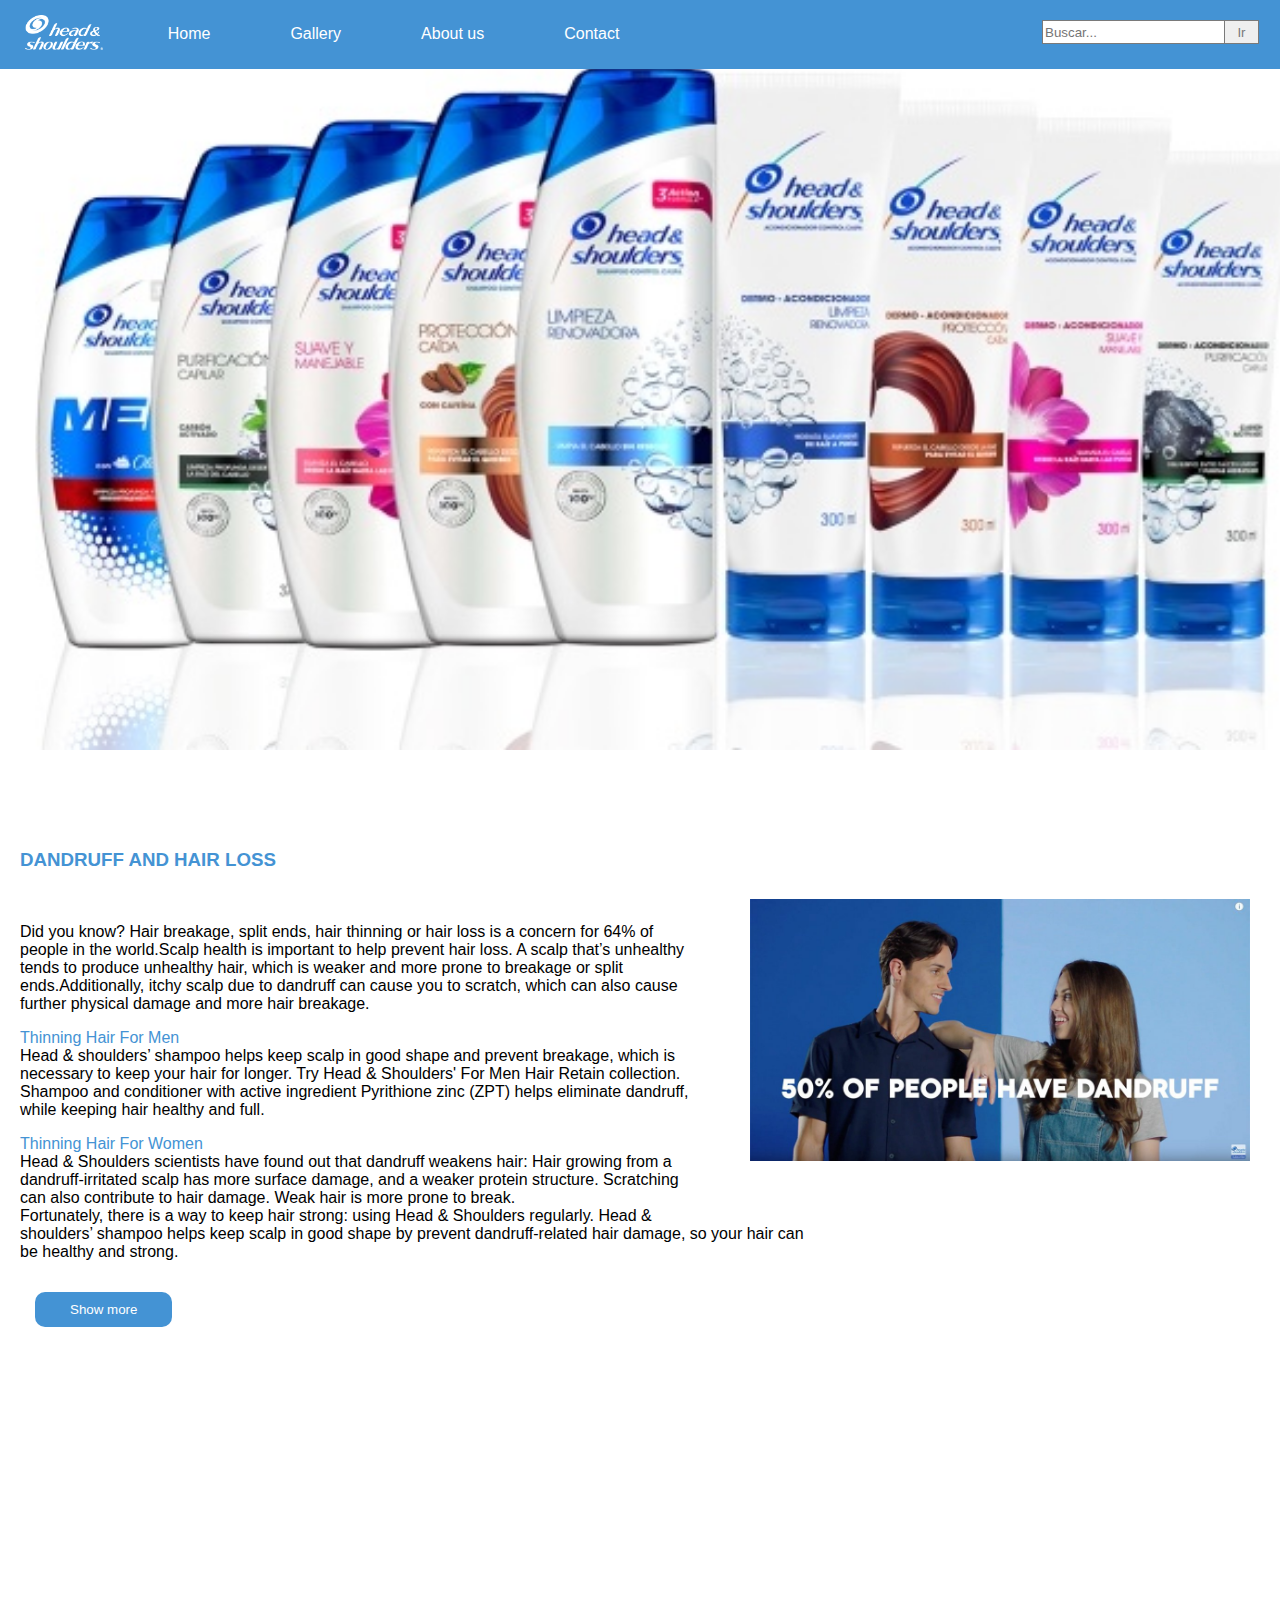
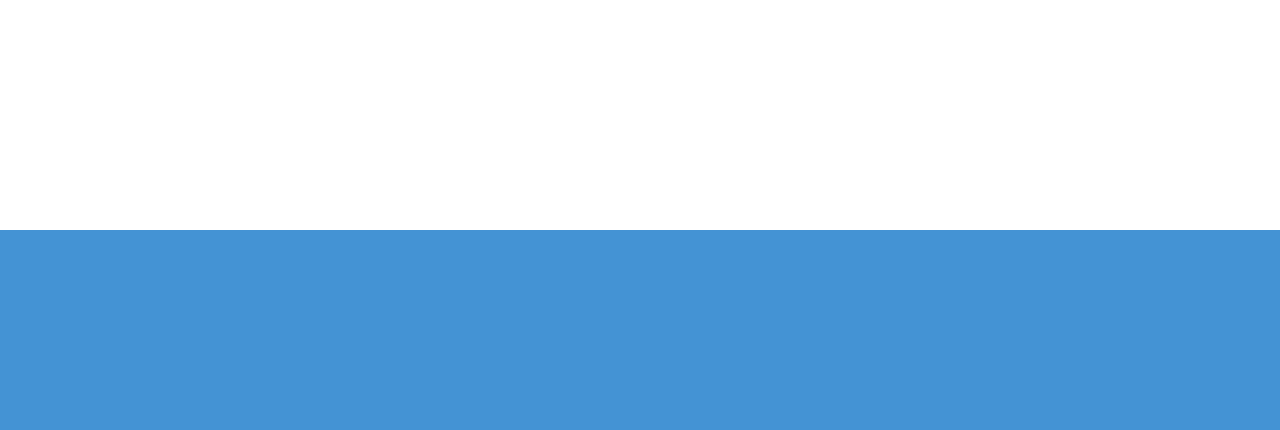
<file: index.html>
<!DOCTYPE html>
<html lang="es">

<head>
    <meta charset="UTF-8">
    <link type="text/css" href="css/style.css" rel="stylesheet" />
    <script src="https://ajax.googleapis.com/ajax/libs/jquery/3.5.1/jquery.min.js"></script>
    <script src="js/script.js"></script>
    <title>Home</title>

</head>

<body>
    <div class="header">
        <div class="menu">
            <ul class="nav">
                <li class="logo">
                    <a href="index.html"><img src="img/logo.png" alt="logo"></a>
                </li>
                <li><a class="menu-link" href="index.html">Home</a></li>
                <li><a class="menu-link" href="Gallery.html">Gallery</a></li>
                <li><a class="menu-link" href="About us.html">About us</a></li>
                <li><a class="menu-link" href="Contact.html">Contact</a></li>
                <button class="ir">Ir</button>
                <input class="search" type="text" placeholder="Buscar...">
            </ul>
        </div>
    </div>

    <div class="banner">
        <div class="txt"></div>
    </div>

    <div class="container">

        <div class="content">
            <div class="section">
                <img class="img_home" src="img/img r.jpg" alt="">
                <h3>DANDRUFF AND HAIR LOSS</h3>
                <br>
                <p class="info">
                    Did you know? Hair breakage, split ends, hair thinning or hair loss is a concern for 64% of people
                    in
                    the world.Scalp health is important to help prevent hair loss. A scalp that’s unhealthy tends to
                    produce
                    unhealthy hair, which is weaker and more prone to breakage or split ends.Additionally, itchy scalp
                    due
                    to dandruff can cause you to scratch, which can also cause further physical damage and more hair
                    breakage.
                </p>
                <p class="info">
                    <b>Thinning Hair For Men</b><br>
                    Head & shoulders’ shampoo helps keep scalp in good shape and prevent breakage, which is necessary to
                    keep your hair for longer. Try Head & Shoulders' For Men Hair Retain collection.
                    <br>
                    Shampoo and conditioner with active ingredient Pyrithione zinc (ZPT) helps eliminate dandruff, while
                    keeping hair healthy and full.
                </p>
                <p class="info">
                    <b>Thinning Hair For Women</b><br>
                    Head & Shoulders scientists have found out that dandruff weakens hair: Hair
                    growing from a dandruff-irritated scalp has more surface damage, and a weaker protein structure.
                    Scratching can also contribute to hair damage. Weak hair is more prone to break.
                    <br>
                    Fortunately, there is a way to keep hair strong: using Head & Shoulders regularly. Head & shoulders’
                    shampoo helps keep scalp in
                    good shape by prevent dandruff-related hair damage, so your hair can be healthy and strong.
                </p>
                
                <div id="j_more" class="more">
                    <img id="j_img_show" class="img_dandruff" src="img/img dandruff.png" alt="">
                    <p>
                        Our scientists have found thathair growing from a dandruff-irritated scalp is already more damaged
                    than hair from a healthy scalp – and that’s before you start scratching. The weakened cuticle
                    surface provides less protection to the hair fiber as itgrows and could leave you more likely to
                    experience hair loss due to breakage.
                    </p>
                    <b>Resist the itching</b>
                    <p>An itchy scalp is one of the main symptoms associated with dandruff, but if you give in and scratch,
                        you might cause further physicaldamage to your scalp and encourage more hair breakage.
                    </p>
                    <p>
                        Treat dandruff to give your hair a healthy start
                    Scalp health is important to help prevent hair loss.
                    </p>
                    <p>
                        By keeping your scalp in good shape, Head &
                    Shoulders shampoo helps keep hair healthier1 and more beautiful,preventing dandruff-related
                    damage.Use a shampoo that’s specifically designed to help you get full, thick hair, while also
                    giving you a 100% flake-free scalp.
                    </p>
                    <p>
                        Try Head & Shoulders Full and Strong Shampoo, which will keep
                    you flake-free2 and help restore fullness from thefirst wash.By tackling dandruff, you can prevent
                    damage to your scalp so your hair has a healthy foundation from which to grow.
                    </p>
                    <p>
                        For even more hair
                    fullness, try our Full & Strong Advanced Thickening Treatment with a triple-action complex of
                    panthenol,caffeine and niacinamide, to give instant and lasting hair and scalp care benefits. It
                    leaves hair 2X fuller and thicker3.
                    </p>
                </div>
                <button id="j_show_more" class="btn">Show more</button>
            </div>

        </div>
        <div class="footer"></div>

    </div>

</body>

<html>
</file>
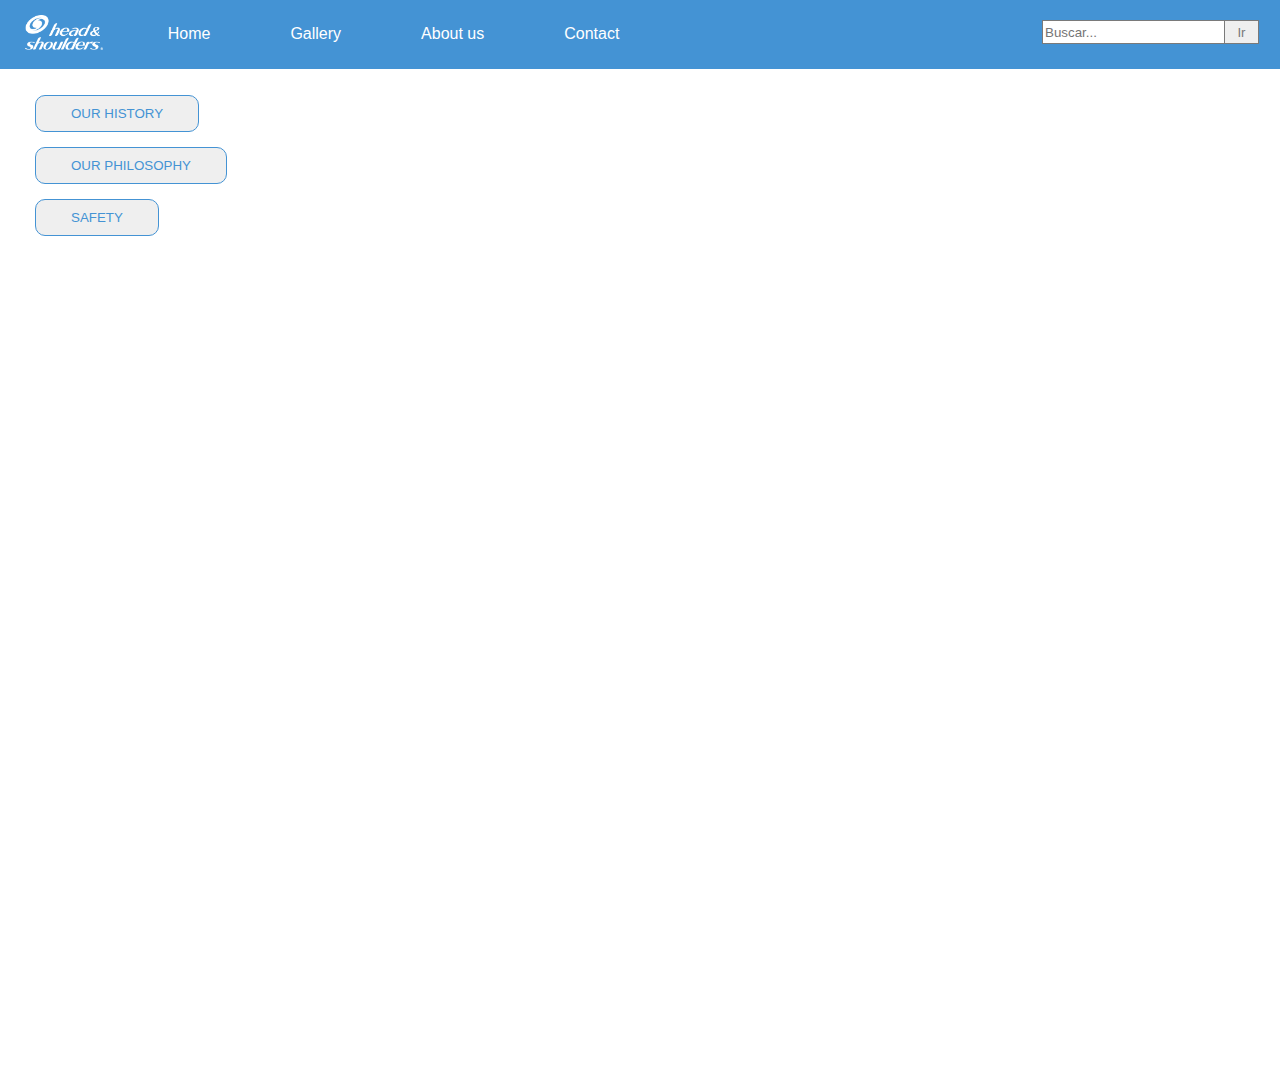
<file: About us.html>
<!DOCTYPE html>
<html lang="es">

<head>
    <meta charset="UTF-8">
    <link type="text/css" href="css/style.css" rel="stylesheet" />
    <script src="https://ajax.googleapis.com/ajax/libs/jquery/3.5.1/jquery.min.js"></script>
    <script src="js/script.js"></script>
    <title>About us</title>
</head>

<body>
    <div class="header">
        <div class="menu">
            <ul class="nav">
                <li class="logo">
                    <a href="index.html"><img src="img/logo.png" alt="logo"></a>
                </li>
                <li><a class="menu-link" href="index.html">Home</a></li>
                <li><a class="menu-link" href="Gallery.html">Gallery</a></li>
                <li><a class="menu-link" href="About us.html">About us</a></li>
                <li><a class="menu-link" href="Contact.html">Contact</a></li>
                <button class="ir">Ir</button>
                <input class="search" type="text" placeholder="Buscar...">
            </ul>
        </div>
    </div>


    <div class="container">

        <div class="content">

            <div class="cuadro1">

                <button id="j_btn_history" class="btn_us">OUR HISTORY</button>
                <button id="j_btn_philosophy" class="btn_us">OUR PHILOSOPHY</button>
                <button id="j_btn_safety" class="btn_us">SAFETY</button>
                <div id="j_history" class="history">
                    <img  class="img_history" src="img/img history.jpg" alt="">
                    <p>
                        In 1949, John Parran Jr, a chemical engineer and bacteriologist from the University of
                        Tennessee,
                        joined
                        Procter & Gamble. His task was simple – free the world from dandruff.
                    </p>
                    <p>
                        Back then the solutions to remove dandruff, like coal-tar and egg-oil, were unpleasant and even
                        if they
                        worked, they would damage your hair.
                    </p>
                    <p>
                        Dr Parran wanted to create an effective solution to the problem of dandruff that didn’t harm
                        your hair
                        and was a lot more pleasant to use.
                    </p>

                    <b>The eureka moment</b>
                    <p>
                        In 1961, after ten years of clinical trials, Dr Parran and his team of scientists singled out a
                        potent
                        compound that proved successful in removing dandruff.
                    </p>
                    <p>
                        Their product, codenamed Head & Shoulders, was finally ready to test in the market. It proved so
                        successful that it was launched across America the following year.
                    </p>
                    <p>
                        When the product came out, it was a cream formula – but we knew we could make it even easier and
                        more
                        pleasant to use. So we went back to the lab and spent years reformulating the product.
                    </p>
                    <p>
                        By 1975, we had crafted a shampoo clinically-proven to remove dandruff with a pleasant
                        fragrance. In
                        fact, it was so effective and enjoyable to use that it soon became the world’s number one
                        shampoo – and
                        it still is today.
                    </p>
                    <p>
                        Scientific research has always been a key part of our work to rid the world of dandruff, but new
                        technologies have allowed us to go further than Dr Parran could have imagined.
                    </p>
                    <p>
                        In 2002, we cracked the genetic code of the dandruff-causing fungus, Malassezia globosa. That
                        meant we
                        could go beyond getting rid of flakes, and treat the root cause of dandruff.
                    </p>
                    <p>
                        Since then, we’ve expanded our goals. Now, we don’t just fight dandruff – we aim to give
                        everyone a
                        healthy scalp and great-looking hair as well.
                    </p>
                    <p>
                        Our story doesn’t finish there, though.
                    </p>
                    <p>
                        Even now, we’re constantly striving to improve our formula because we’re dedicated to making it
                        better
                        and better with every new scientific discovery – something we think Dr Parran and his original
                        team of
                        pioneers would be thoroughly proud of.
                    </p>
                    <P>

                </div>
                <div id="j_philosophy" class="philosophy">

                    <b>FINDING A SOLUTION</b>
                    <p>
                        We’ve been the expert on dandruff since the 1960s. When we started out, the only dandruff
                        remedies available were a chore to use, smelled terrible and left your hair feeling flat.
                    </p>
                    <p>
                        That wasn’t good enough for us. We became the first brand to craft a product that was effective
                        at removing dandruff AND tackling its root cause. We also added extra benefits like moisturizers
                        and fresh-smelling fragrances to make it enjoyable to use.
                    </p>

                    <b>SAFE AND EFFECTIVE FOR EVERYONE</b>
                    <p>
                        Head & Shoulders is all about giving you confidence, and that means much of what we do relies on
                        your confidence in us
                    </p>
                    <p>
                        We base everything we do on making sure that when you use one of our products, you have a safe
                        and
                        enjoyable experience.
                    </p>
                    <p>
                        We’re committed to being transparent, and we’re happy to tell you exactly what goes into every
                        bottle. It’s important to know that every formula is created with you in mind. Every single
                        ingredient included in our products has passed our rigorous safety testing, and is included to
                        help
                        you get rid of dandruff while taking care of your hair and scalp.
                    </p>
                    <p>
                        We also understand that one size does not fit all when it comes to hair and scalp care. This is
                        why
                        we’ve taken our classic anti-dandruff shampoo and created a full range that gives you a variety
                        of
                        products tailored to your hair type and the specific benefits you want from your shampoo.
                    </p>
                    <p>
                        There’s a Head & Shoulders shampoo for everyone, no matter your age, gender or ethnicity –
                        because
                        dandruff doesn’t discriminate, and neither do we.
                    </p>

                </div>

                <div id="j_safety" class="safety">

                    <b>DOUBT FROM THE START</b>
                    <p>
                        Just like you, we start with a heavy dose of skepticism. The number one question we ask
                        ourselves is if this ingredient is safe to use.
                    </p>
                    <p>
                        Before any ingredients goes into our shampoos and conditioners, we gather all the relevant
                        safety and toxicity information on the ingredient.If we have any doubts about an ingredient's
                        potential to cause you harm then we don't use it.
                    </p>

                    <b>DO INGREDIENTS DUE DILIGENCE. SET A SAFE RANGE:</b>
                    <p>
                        After we look at the safety data on the ingredient, the next big question we ask is: what is the
                        Safe Range for the ingredient? The Safe Range defines how much of this ingredient is actually
                        safe to use for you throughout your life.
                    </p>
                    <p>
                        We work to determine a Safe Range for each and every ingredient based on a similar process many
                        regulatory agencies and scientific groups use to ensure safety.
                    </p>
                    <p>
                        This includes groups like the European Union Commision, the World Health Organization and the
                        Natinal Academy of Sciences.
                    </p>
                    <b>DETERMINE THE ENTIRE PRODUCT FORMULA</b>
                    <p>
                        While an ingredient might be safe by itself, we also evaluate the safety of our products when we
                        have a mixture of ingredients to confirm their use is not going to cause any unexpected skin or
                        eye irritation.
                    </p>
                    <p>
                        If we can't conclude the product formula is safe, it won't make it to your shower. We will
                        either reformulate or we won't launch the product.
                    </p>
                    <p>
                        It takes a village to ensure your safety, and
                        that's why we have more than 500 scientists and professionals who go above the beyond to make
                        sure our products meet all safety and regulatory requirements around the world.
                    </p>
                    <b>TRACK AND MONITOR RELENTLESSLY</b>
                    <p>
                        Once our new shampoo or conditioner is out in the market (and in your shower!), we continually
                        monitor your comments about our products. You deserve the best - and that means we can never
                        take our eye off of your safety
                    </p>

                </div>

            </div>

        </div>
    </div>

</body>

<html>
</file>
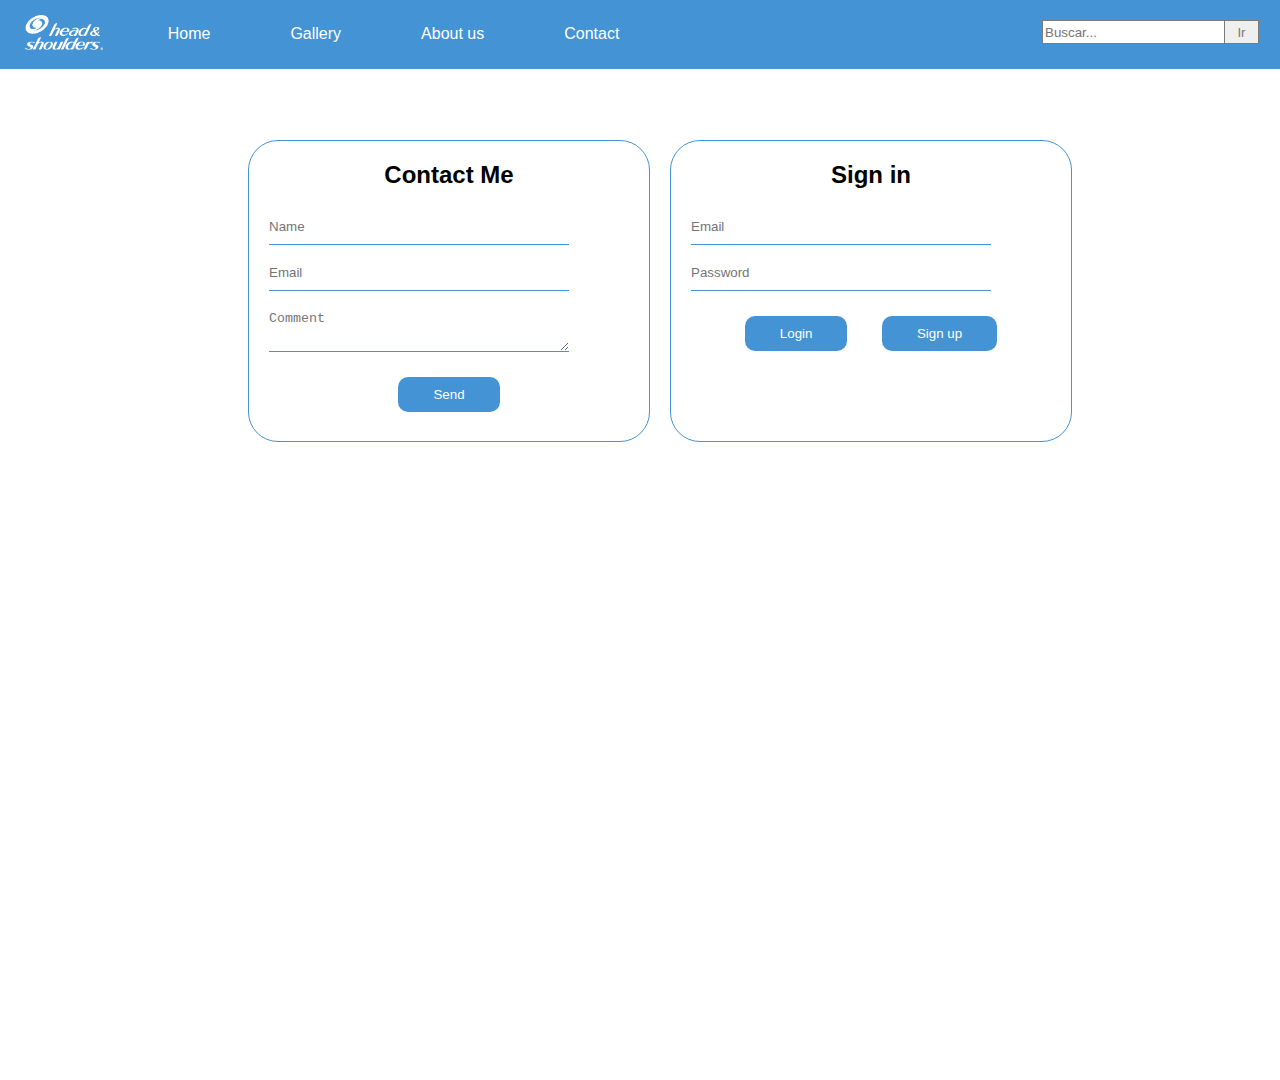
<file: Contact.html>
<!DOCTYPE html>
<html lang="es">

<head>
    <meta charset="UTF-8">
    <link type="text/css" href="css/style.css" rel="stylesheet" />
    <script src="https://ajax.googleapis.com/ajax/libs/jquery/3.5.1/jquery.min.js"></script>
    <script src="js/script.js"></script>
    <title>Contact</title>
</head>

<body>
    <div class="header">
        <div class="menu">
            <ul class="nav">
                <li class="logo">
                    <a href="index.html"><img src="img/logo.png" alt="logo"></a>
                </li>
                <li><a class="menu-link" href="index.html">Home</a></li>
                <li><a class="menu-link" href="Gallery.html">Gallery</a></li>
                <li><a class="menu-link" href="About us.html">About us</a></li>
                <li><a class="menu-link" href="Contact.html">Contact</a></li>
                <button class="ir">Ir</button>
                <input class="search" type="text" placeholder="Buscar...">
            </ul>
        </div>
    </div>
    <div class="content">
        <div class="forms">
            <div class="formu">

                <h2>Contact Me</h2>
                <form name="comment" onsubmit="return validar()">
                    <input type="text" class="llenar" placeholder="Name" name="name" />
                    <input type="email" class="llenar" placeholder="Email" name="email" />
                    <textarea class="llenar" placeholder="Comment"></textarea>
                    <button id="boton" class="btn" onclick="ver_msg()">Send</button>
    
                    <div id="ver_msg" name="ver" class="cancel">
                        <h4 class="f">Thank you for comment!</h4>
                    </div>

                </form>
            </div>
            <div class="formu">

                <h2>Sign in</h2>
                <form>
                    <input type="email" class="llenar" placeholder="Email">
                    <input type="password" class="llenar" placeholder="Password">
                    <button class="btn">Login</button>
                    <button class="btn"><a href="sign up.html">Sign up</a></button>
                </form>
            </div>
        </div>
        
        <script>
            //Mostrar mensaje

            function ver_msg(){
                document.getElementById("ver_msg").className = "f";
            }

            //validar los campos del formulario comentario

            function validar() {
                var var_name = document.forms["comment"]["name"].value;
                if (var_name == "") {
                    alert("The 'Name' field must be completed.")
                    return false
                }
                var var_email = document.forms["comment"]["email"].value;
                if (var_email == "") {
                    alert("The 'Email' field must be completed.")
                    return false
                }
            }
        </script>
    </div>
</body>

</html>
</file>
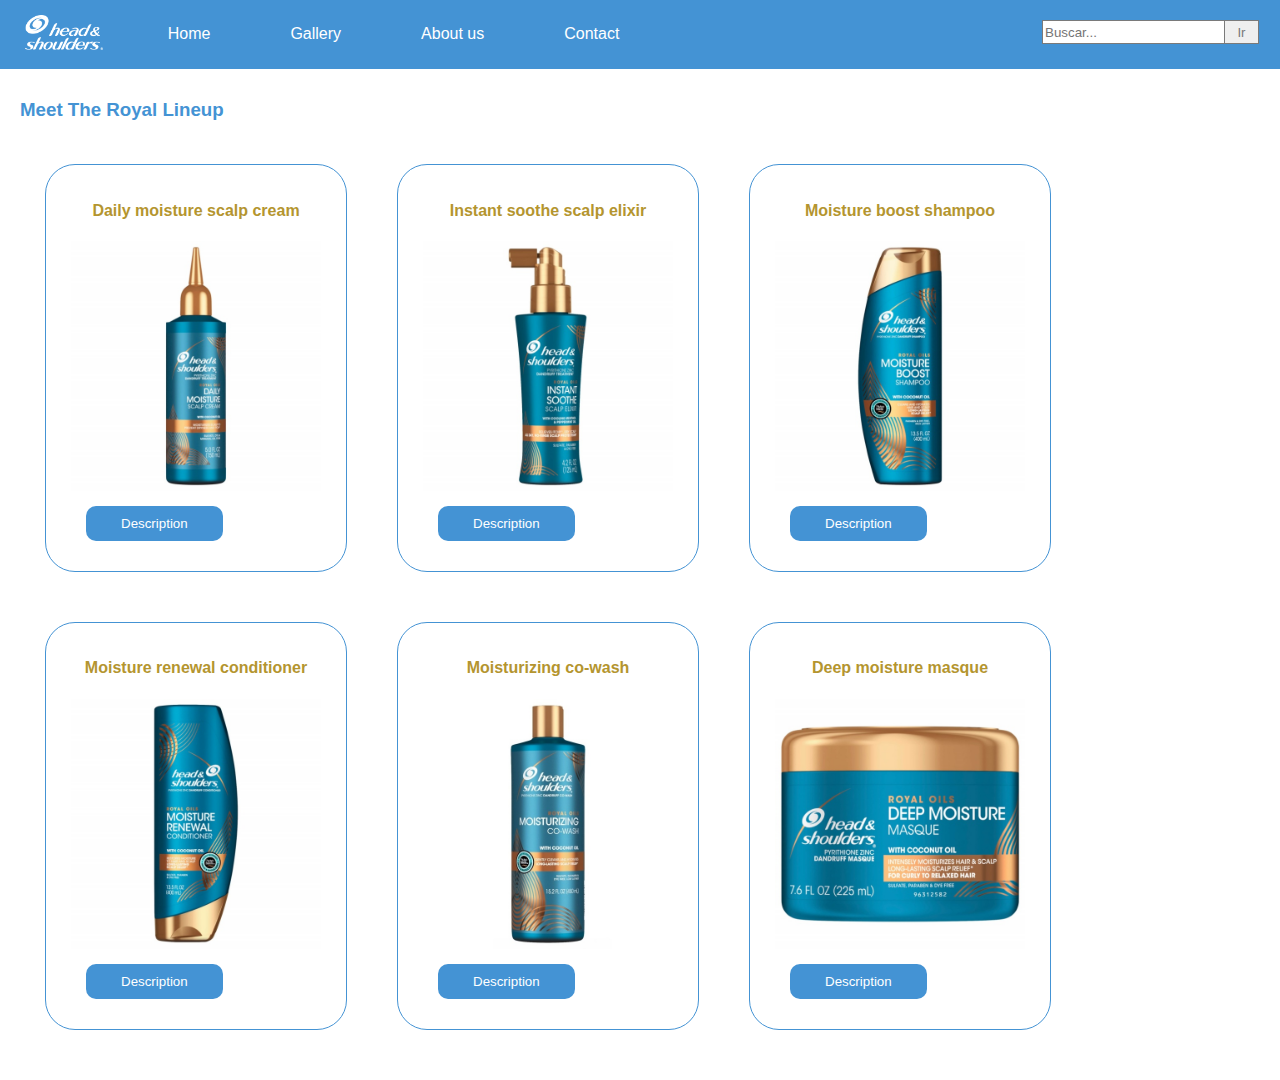
<file: Gallery.html>
<!DOCTYPE html>
<html lang="es">

<head>
    <meta charset="UTF-8">
    <link type="text/css" href="css/style.css" rel="stylesheet" />
    <script src="https://ajax.googleapis.com/ajax/libs/jquery/3.5.1/jquery.min.js"></script>
    <script src="js/script.js"></script>
    <title>Gallery</title>
</head>

<body>
    <div class="header">
        <div class="menu">
            <ul class="nav">
                <li class="logo">
                    <a href="index.html"><img src="img/logo.png" alt="logo"></a>
                </li>
                <li><a class="menu-link" href="index.html">Home</a></li>
                <li><a class="menu-link" href="Gallery.html">Gallery</a></li>
                <li><a class="menu-link" href="About us.html">About us</a></li>
                <li><a class="menu-link" href="Contact.html">Contact</a></li>
                <button class="ir">Ir</button>
                <input class="search" type="text" placeholder="Buscar...">
            </ul>
        </div>
    </div>
    <div class="content">

        <h3>Meet The Royal Lineup</h3>

        <div class="row">
            <div class="column">
                <h4>Daily moisture scalp cream</h4>
                <img class="gallery" src="img/r1.jpg" alt="">
                <button id="j_btn_description" class="btn">Description</button>
                <div id="j_description" class="description">
                    <ul>
                        <li>Light, absorbing formula nourishes scalp</li>
                        <li>Free of sulfates, mineral oils and dyes</li>
                        <li>Leave-in formula designed for use between wash days</li>
                        <li>Great for protective styles, twists and locs</li>
                    </ul>
                </div>
            </div>
            <div class="column">
                <h4>Instant soothe scalp elixir</h4>
                <img class="gallery" src="img/r2.jpg" alt="">
                <button id="j_btn_description1" class="btn">Description</button>
                <div id="j_description1" class="description">
                    <ul>
                        <li>Cooling, no-rinse formula soothes dry, irritated scalp on contact</li>
                        <li>Free of alcohol,* sulfates, parabens and dyes</li>
                        <li>Leave-in formula designed for use between wash days</li>
                        <li>Great for protective styles, twists and locs</li>
                    </ul>
                </div>
            </div>
            <div class="column">
                <h4>Moisture boost shampoo</h4>
                <img class="gallery" src="img/r3.jpg" alt="">
                <button id="j_btn_description2" class="btn">Description</button>
                <div id="j_description2" class="description">
                    <ul>
                        <li>Cleanses to remove buildup from scalp and hair</li>
                        <li>Free of parabens and dyes</li>
                        <li>Fresh coconut scent</li>
                        <li>Long-lasting odor protection</li>
                    </ul>
                </div>
            </div>
            </div>
            <div class="row">
                <div class="column">
                    <h4>Moisture renewal conditioner</h4>
                    <img class="gallery" src="img/r4.jpg" alt="">
                    <button id="j_btn_description3" class="btn">Description</button>
                    <div id="j_description3" class="description">
                        <ul>
                            <li>Restores scalp and hair moisture</li>
                            <li>Free of sulfates, parabens and dyes</li>
                            <li>Leaves you with touchably soft, healthy hair</li>
                            <li>Fresh coconut scent</li>
                        </ul>
                    </div>
                </div>
                <div class="column">
                    <h4>Moisturizing co-wash</h4>
                    <img class="gallery" src="img/r5.jpg" alt="">
                    <button id="j_btn_description4" class="btn">Description</button>
                    <div id="j_description4" class="description">
                        <ul>
                            <li>Gently cleans and hydrates scalp and hair</li>
                            <li>Free of sulfates, parabens and dyes</li>
                            <li>Rich, low-lather formula</li>
                            <li>Fresh coconut scent</li>
                        </ul>
                    </div>
                </div>
                <div class="column">
                    <h4>Deep moisture masque</h4>
                    <img class="gallery" src="img/r6.jpg" alt="">
                    <button id="j_btn_description5" class="btn">Description</button>
                    <div id="j_description5" class="description">
                        <ul>
                            <li>Intensely moisturizes scalp and hair</li>
                            <li>Free of sulfates, parabens and dyes</li>
                            <li>Soaks scalp in lasting moisture</li>
                            <li>Fresh coconut scent</li>
                        </ul>
                    </div>
            </div>
            
        </div>


    </div>
</body>

<html>
</file>
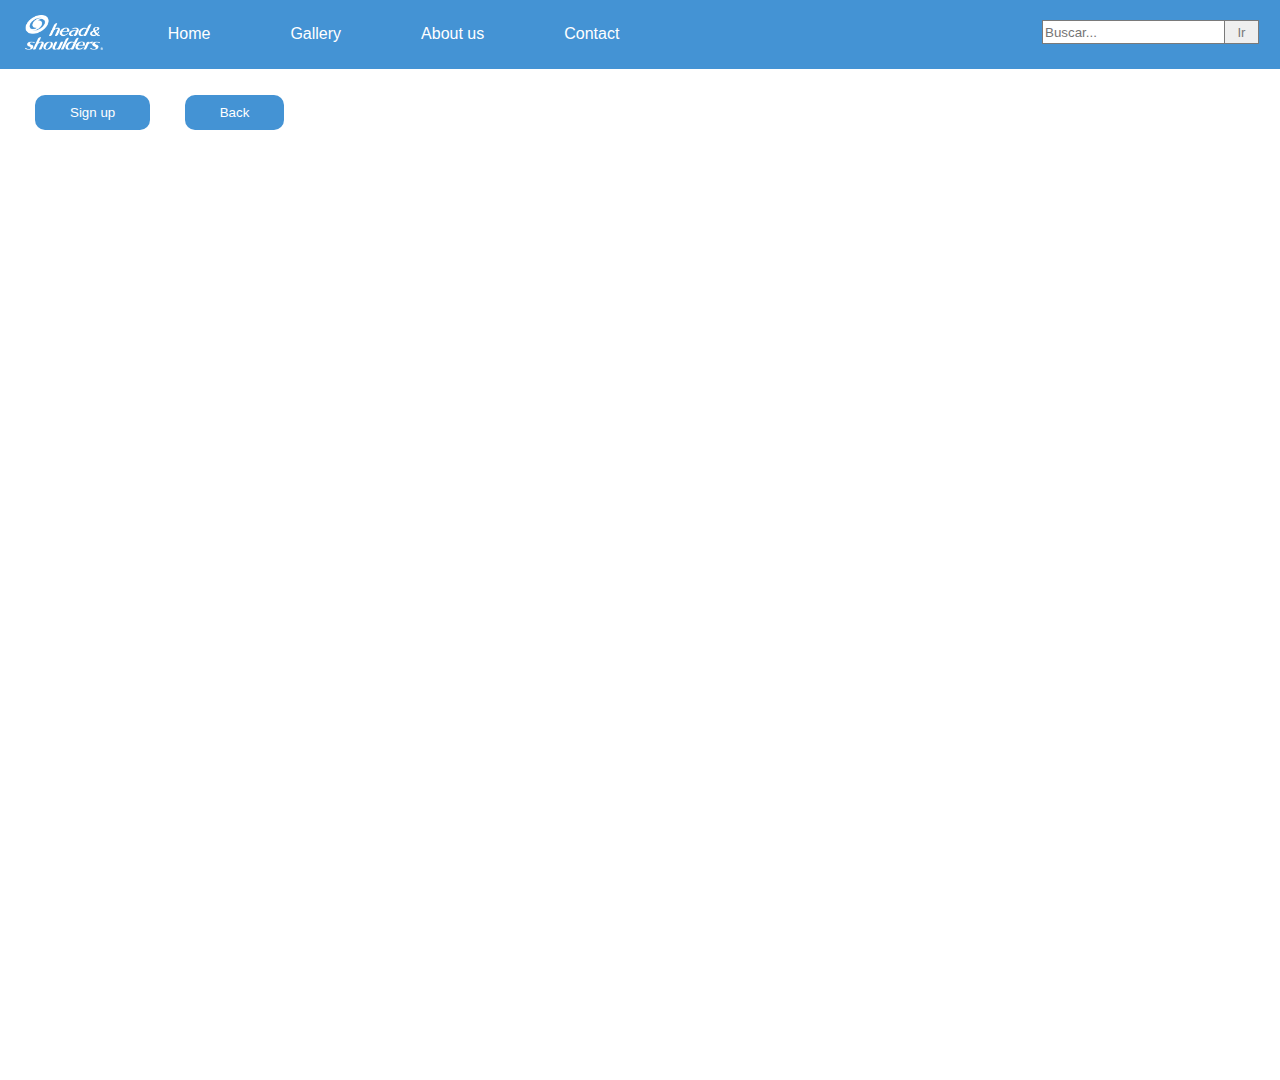
<file: sign up.html>
<!DOCTYPE html>
<html lang="es">

<head>
    <meta charset="UTF-8">
    <link type="text/css" href="css/style.css" rel="stylesheet" />
    <script src="https://ajax.googleapis.com/ajax/libs/jquery/3.5.1/jquery.min.js"></script>
    <script src="js/script.js"></script>
    <title>Sign up</title>
</head>

<body>
    <div class="header">
        <div class="menu">
            <ul class="nav">
                <li class="logo">
                    <a href="index.html"><img src="img/logo.png" alt="logo"></a>
                </li>
                <li><a class="menu-link" href="index.html">Home</a></li>
                <li><a class="menu-link" href="Gallery.html">Gallery</a></li>
                <li><a class="menu-link" href="About us.html">About us</a></li>
                <li><a class="menu-link" href="Contact.html">Contact</a></li>
                <button class="ir">Ir</button>
                <input class="search" type="text" placeholder="Buscar...">
            </ul>
        </div>
    </div>
    <div class="content">

        <button class="btn" onclick="ver_form()">Sign up</button>
        <button class="btn"><a href="Contact.html">Back</a></button>

        <div id="ver" class="cancel">
            <form name="signup" onsubmit="return validar()">
                
                <h2>Sign up</h2>
                <input type="text" class="llenar" placeholder="Name" name="name" />
                <input type="text" class="llenar" placeholder="Last name" name="last" />
                <input type="email" class="llenar" placeholder="Email" name="email" />
                <input type="password" class="llenar" placeholder="Password" name="pass" />
                <input type="password" class="llenar" placeholder="Confirm password" name="c_pass" />
                <button class="btn">Send</button>
                <input type="button" value="cancel"class="btn" onclick="ocultar()">
            </form>
        </div>

        <script>
            // Mostrar y ocultar formulario de registro

            function ver_form() {
                document.getElementById("ver").className = "signup";

            }
            function ocultar() {
                document.getElementById("ver").className = "cancel"; 
            }

            // Validar los campos del registro

            function validar() {
                var var_name = document.forms["signup"]["name"].value;
                if (var_name == "") {
                    alert("The 'Name' field must be completed.")
                    return false
                }
                var var_last = document.forms["signup"]["last"].value;
                if (var_last == "") {
                    alert("The 'Last name' field must be completed.")
                    return false
                }
                var var_email = document.forms["signup"]["email"].value;
                if (var_email == "") {
                    alert("The 'Email' field must be completed.")
                    return false
                }
                var var_pass = document.forms["signup"]["pass"].value;
                if (var_pass == "") {
                    alert("The 'Password' field must be completed.")
                    return false
                }
                var var_cpass = document.forms["signup"]["c_pass"].value;
                if (var_cpass == "") {
                    alert("You must confirm the password.")
                    return false
                }

                //Hacer coincidir las contraseñas

                function validar_pass() {
                    if (var_pass != var_cpass) {
                        alert("Passwords do not match.");
                        return false
                    }
                    else {
                        alert("Thank you for registering");
                    }
                }
                validar_pass();
            }
        </script>
    </div>
</body>

</html>
</file>
<file: css/style.css>
body {
    margin: 0px;
    padding: 0px;
    font-family: sans-serif;
}

.container{
    width: 1280px;

    margin: auto;
}
.header {
    width: 100%;
    position: fixed;
    background-color: palevioletred;   
}
.content {
    width: 100%;
    height: 1000px;
    padding-top: 80px; 
    margin-left: 20px;  
}
.footer {
    width: 100%;
    height: 200px;
    background-color:  rgb(68, 147, 212);   
}

/* Menu */
.nav {
    margin: 0px;
    padding: 0px;
    list-style-type: none;
    overflow: hidden;
    background-color: rgb(68, 147, 212);
}
.nav li{
    float: left;
}
.nav li .menu-link{
    display: block;
    text-decoration: none;
    padding: 25px 40px;
    color: white;
}
.nav li .menu-link:hover{
    background-color: rgb(31, 65, 92);
}
.logo{
    padding: 15px 25px;
}
.logo img{
    margin: 0px;
    height: 35px;
}

/* Buscador */
.ir{
    float: right;
    margin: 0px;
    border: 1px solid rgb(122, 122, 122);
    color: rgb(122, 122, 122);
    width: 35px;
    height: 24px;
    left: -21px;
    position: relative;
    top: 20px;
    cursor: pointer;
}
.search{
    float: right;
    height: 20px;
    margin: 20px;
    border: 1px solid rgb(122, 122, 122);
    color: rgb(122, 122, 122);
}

.banner {
    background-image: url('../img/ip.jpg');
    height: 750px;
    width: 100%;
    background-repeat: no-repeat;
    background-size: cover;

}
.txt{
    width: 1280px;
    margin: auto;
}
.info {
    width: 800px;
}
.img_home{
    width: 500px;
    float: right;
    padding: 50px;
}
.img_dandruff{
    width: 400px;
    float: left;
    padding: 50px;
    opacity: 0.1;
}
.more{
    display: none;
    margin-right: 50px;
}
/* gallery */
h3{
    color: rgb(68, 147, 212);
}
h4{
    text-align: center;
    color: rgb(180, 149, 47);
}
ul{
    list-style-type: circle;
}
.description{
    display: none;
    width: 250px;
}
.row{
    display: flex;
}
.column{
    padding: 15px 25px;
    border: rgb(68, 147, 212) 1px solid;
    border-radius: 30px;
    margin: 25px;
}
.gallery {
    width: 250px;
    display: block;
    margin: auto;

}

/* Formulario */
.forms{
    justify-content: center;
    text-align: center;
    display: flex;
    margin-top: 50px;
}
.formu{
    height: 300px;
    width: 400px;
    border: rgb(68, 147, 212) 1px solid;
    border-radius: 30px;
    display: inline-block;
    margin: 10px;
}
.signup{
    height: 400px;
    width: 400px;
    border: rgb(68, 147, 212) 1px solid;
    border-radius: 30px;
    text-align: center;
    margin: auto;
    margin-top: 50px;
    z-index: 1;
}
.llenar{
    display: block;
    padding: 10px 0;
    width: 300px;
    margin-bottom: 10px;
    border: none;
    border-bottom: rgb(68, 147, 212) 1px solid;
    margin-left: 20px;
}
.btn{
    padding: 10px 35px;
    margin: 15px;
    color: white;
    background-color: rgb(68, 147, 212);
    border: none;
    border-radius: 10px;
    cursor: pointer;
}
.btn:hover{
    background-color: rgb(95, 171, 233);
}
.btn a{
    text-decoration: none;
    color: white;
}
.cancel{
    display: none;
}
/* About us */

.btn_us{
    padding: 10px 35px;
    margin: 15px;
    color:  rgb(68, 147, 212);
    border:solid 1px rgb(68, 147, 212);
    border-radius: 10px;
    cursor: pointer;
    display: block;
}
b{
    color: rgb(68, 147, 212);
    font-weight: 300;
}
.img_history{
    width: 400px;
    float: right;
}
.history{
    border:solid 1px rgb(68, 147, 212);
    border-radius: 10px;
    padding: 20px;
    margin: 50px;
    display: none;
}
.philosophy{
    border:solid 1px rgb(68, 147, 212);
    border-radius: 10px;
    padding: 20px;
    margin: 50px;
    display: none;
}
.safety{
    border:solid 1px rgb(68, 147, 212);
    border-radius: 10px;
    padding: 20px;
    margin: 50px;
    display: none;
}
</file>
